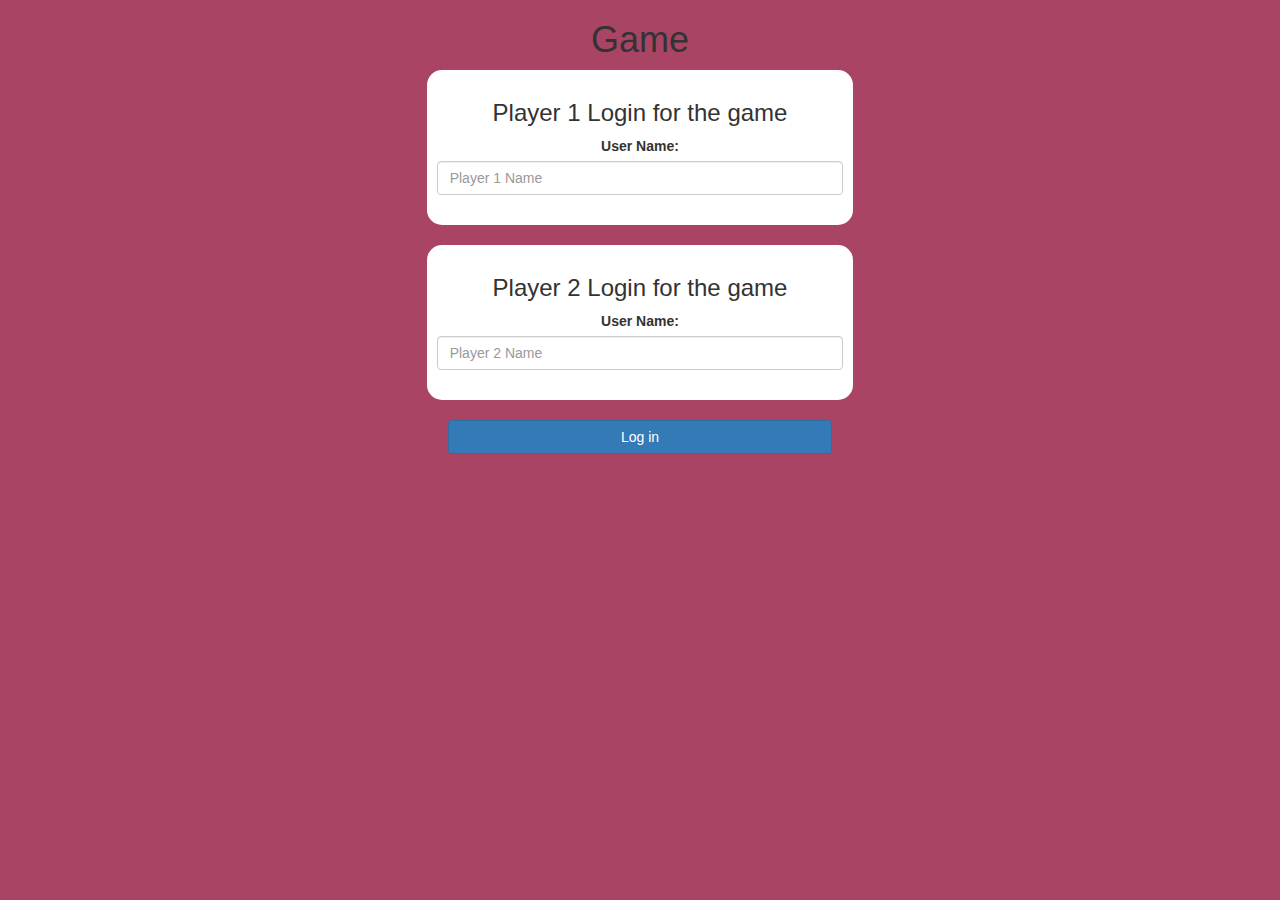
<file: index.html>
<html>

<head>
	<title>Guess The Word</title>

	<meta name="viewport" content="width=device-width, initial-scale=1">
	<link rel="stylesheet" href="https://maxcdn.bootstrapcdn.com/bootstrap/3.4.0/css/bootstrap.min.css">
	<script src="https://ajax.googleapis.com/ajax/libs/jquery/3.4.1/jquery.min.js"></script>
	<script src="https://maxcdn.bootstrapcdn.com/bootstrap/3.4.0/js/bootstrap.min.js"></script>

	<link rel="stylesheet" type="text/css" href="game.css">

	<script src="game_login.js"></script>
</head>

<body>

	<center>
		<h1>Game</h1>
		<div class="col-lg-4 col-sm-8 col-xs-11 login_div1">
			<h3>Player 1 Login for the game</h3> <label>User Name:</label> <input type="text" id="player1_name_input"
				class="form-control" placeholder="Player 1 Name"> <br>
		</div> <br>
		<div class="col-lg-4 col-sm-8 col-xs-11 login_div2">
			<h3>Player 2 Login for the game</h3> <label>User Name:</label> <input type="text" id="player2_name_input"
				class="form-control" placeholder="Player 2 Name"> <br>
		</div> <br> <button style="width:30%" class="btn btn-primary" onclick="addUser()">Log in</button>
	</center>
</body>

</html>
</file>
<file: game.css>
body
{
	background:#AA4465;
}

	.login_div1 , .login_div2
	{
		background: white;
		padding: 10px;
		float: none;
		border-radius: 15px;
	}


#player1_name , #player2_name
{
	display: inline-block;
	margin-left: 20px;
}
#word
{
	width: 60%;
}
#word_display
{
	letter-spacing: 5px;
}
#output
{
background: white;
border-radius: 10px;
border-top: 10px solid #AA4465;
padding: 10px;
float: none;
text-align: left;
}
</file>
